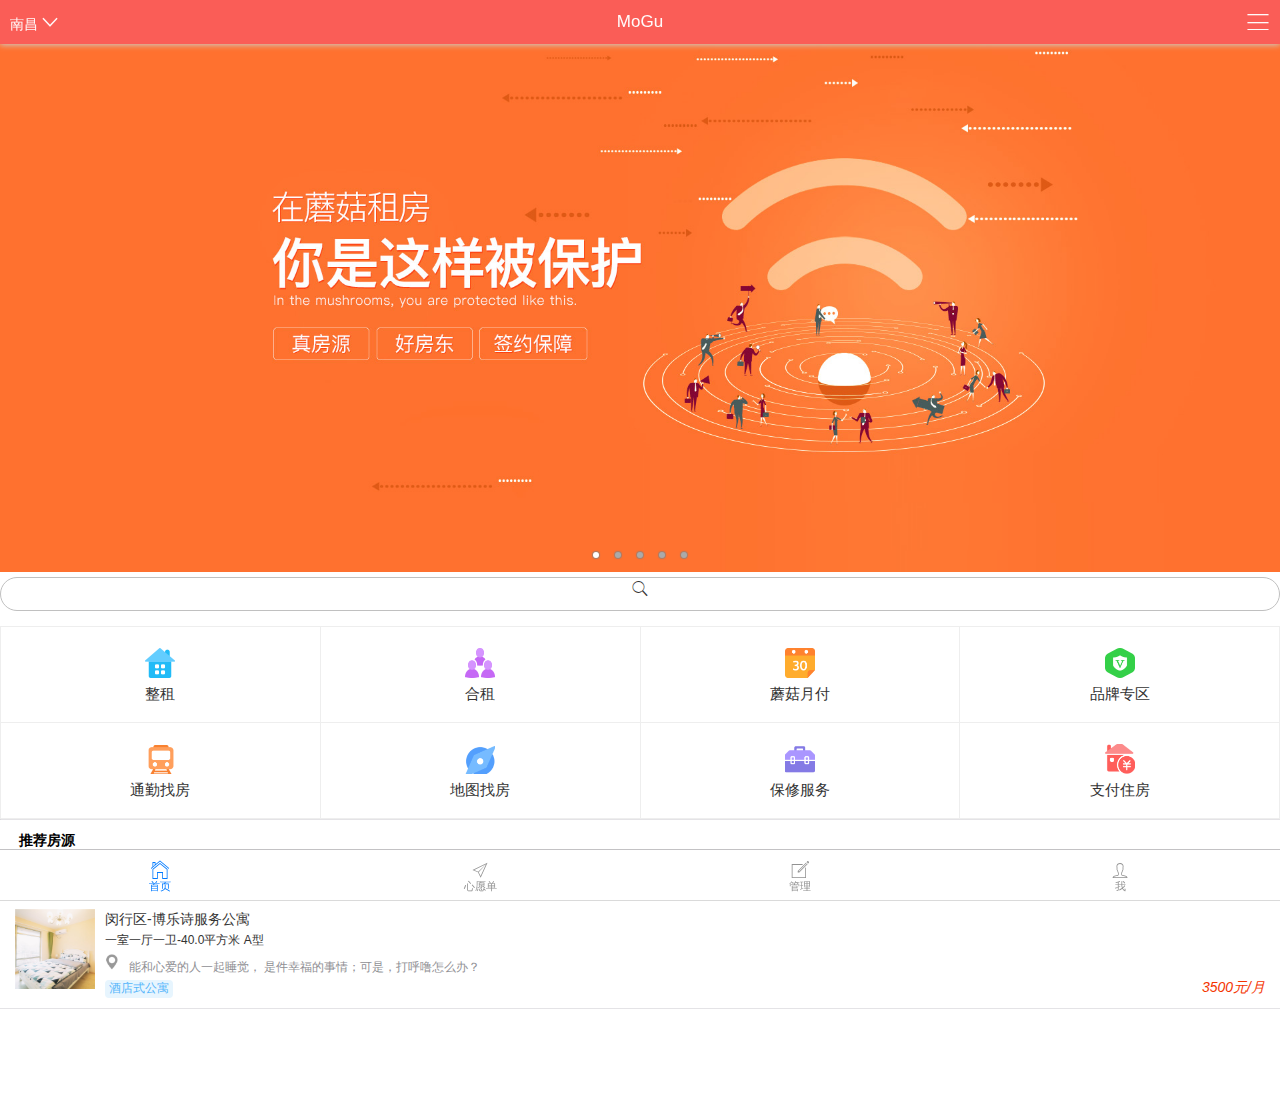
<file: index.html>
<!DOCTYPE html>
<html>

	<head>
		<meta charset="utf-8">
		<meta name="viewport" content="width=device-width,initial-scale=1,minimum-scale=1,maximum-scale=1,user-scalable=no" />
		<title></title>
		<script src="js/mui.min.js"></script>
		<link href="css/mui.min.css" rel="stylesheet" />
		<link href="css/style.css" rel="stylesheet" />
		<link href="css/bootstrap.css" rel="stylesheet" />
		<script>
			mui.init();
		</script>
	</head>

	<body>
		<!--//头部-->
		<header class="mui-bar mui-bar-nav" style="background-color:#FA5D57;">
			<a class="mui-text-left" style="color:snow;z-index: 1000;">南昌<span class="mui-icon mui-icon-arrowdown"></span></a>
			<h1 class="mui-title" style="color:snow;">MoGu</h1>
			<a id="offCanvasBtn" class="mui-pull-right mui-action-menu" style="color:snow;z-index:1000;"><span class="mui-icon mui-icon-bars "></span></a>
		</header>
		
			<!--轮播-->
		<div id="offCanvasContentScroll" class="mui-content" style="margin-top:-25px;">
			<div id="slider" class="mui-slider">
				<div class="mui-slider-group mui-slider-loop" style="">
					<div class="mui-slider-item mui-slider-item-duplicate">
						<a href="#"><img src="image/270748_1495096046131.jpg"></a>
					</div>
					<div class="mui-slider-item">
						<a href="#"><img src="image/120178_1490347515940.jpg"></a>
					</div>
					<div class="mui-slider-item">
						<a href="#"><img src="image/463771_1498811427502.jpg"></a>
					</div>
					<div class="mui-slider-item">
						<a href="#"><img src="image/487375_1499221560339.jpg"></a>
					</div>
					<div class="mui-slider-item">
						<a href="#"><img src="image/512215_1499667970690.jpg"></a>
					</div>

					<div class="mui-slider-item mui-slider-item-duplicate">
						<a href="#"><img src="image/270748_1495096046131.jpg"></a>
					</div>
				</div>
				<div class="mui-slider-indicator">
					<div class="mui-indicator mui-active"></div>
					<div class="mui-indicator"></div>
					<div class="mui-indicator"></div>
					<div class="mui-indicator"></div>
					<div class="mui-indicator"></div>
				</div>
			</div>

			<!--搜索-->
			<div class="mui-input-row mui-search" style="background-color: white;">
				<input id="search" type="search" style="background-color: white;border:1px silver solid; border-radius:50px;margin-top:5px;" class="mui-input-clear" placeholder="">
			</div>

			<!--九宫格-->
			<ul id="jiugongfe" class="mui-table-view mui-grid-view mui-grid-9" style="background-color: white;">
				<li class="mui-table-view-cell mui-media mui-col-xs-3 mui-col-sm-3">
					<a id="selectist.html">
						<img src="image/rent-fs3.png" style="height:30px;width:30px;" />
						<div class="mui-media-body">整租</div>
					</a>
				</li>
				<li class="mui-table-view-cell mui-media mui-col-xs-3 mui-col-sm-3">
					<a href="#" id="selectist.html">
						<img src="image/rent-fs2.png" style="height:30px;width:30px;" />
						<div class="mui-media-body">合租</div>
					</a>
				</li>
				<li class="mui-table-view-cell mui-media mui-col-xs-3 mui-col-sm-3">
					<a href="#">
						<img src="image/payment-monthly.png" style="height:30px;width:30px;" />
						<div class="mui-media-body">蘑菇月付</div>
					</a>
				</li>
				<li class="mui-table-view-cell mui-media mui-col-xs-3 mui-col-sm-3">
					<a href="#">
						<img src="image/brand.png" style="height:30px;width:30px;" />
						<div class="mui-media-body">品牌专区</div>
					</a>
				</li>
				<li class="mui-table-view-cell mui-media mui-col-xs-3 mui-col-sm-3">
					<a href="#">
						<img src="image/1ss.png" style="height:30px;width:30px;" />
						<div class="mui-media-body">通勤找房</div>
					</a>
				</li>
				<li class="mui-table-view-cell mui-media mui-col-xs-3 mui-col-sm-3">
					<a href="#">
						<img src="image/1ees.png" style="height:30px;width:30px;" />
						<div class="mui-media-body">地图找房</div>
					</a>
				</li>

				<li class="mui-table-view-cell mui-media mui-col-xs-3 mui-col-sm-3">
					<a href="#">
						<img src="image/1ee.png" style="height:30px;width:30px;" />
						<div class="mui-media-body">保修服务</div>
					</a>
				</li>

				<li class="mui-table-view-cell mui-media mui-col-xs-3 mui-col-sm-3">
					<a href="#">
						<img src="image/1tyl.png" style="height:30px;width:30px;" />
						<div class="mui-media-body">支付住房</div>
					</a>
				</li>
			</ul>

			<!--推荐房源-->
			<ul class="mui-table-view" id="ss">
				<li>
					<div class="mui-media-body" style="padding-top: 10px; color: #000000;">
						&nbsp;&nbsp; &nbsp; <strong>推荐房源</strong>

					</div>
				</li>
			</ul>
			<div class="mui-segmented-control" style="background-color:white;border: 0px #FF8888 solid;margin-bottom: 50px;color:#FF4E48;">
				<a class="mui-control-item">区域</a>

				<a class="mui-control-item mui-active" id="prive" href="prive">价格</a>
				<a id="menu-btn" class="mui-control-item" href="Pic.html">面积</a>
				<a class="mui-control-item" href="#popover">更多筛选</a>

			</div>
			<ul class="mui-table-view" id="ss" style="margin-top:-40px;margin-bottom: 100px;">
				<li class="mui-table-view-cell mui-media">
					<a href="homes.html">
						<img class="mui-media-object mui-pull-left" src="image/2002150_1499395420461.jpg" style="width:80px;">
						<div class="mui-media-body">
							闵行区-博乐诗服务公寓
							<br>
							<span style="font-size: 12px;">一室一厅一卫-40.0平方米 A型</span>

							<p class="mui-ellipsis" style="background: url(image/Screenshot_2017-07-12-08-34-39_3420119_3449993.png)  no-repeat;background-size:20px ; background-position:-5px;text-indent:2em;padding-top: 10px;font-size: 12px;">
								能和心爱的人一起睡觉， 是件幸福的事情；可是，打呼噜怎么办？
							</p>
							<code style="background-color: #E7F5FE; color:#56B6FB ; font-size: 12px;">酒店式公寓</code> <i class="mui-pull-right" style="color: #F43500;">3500元/月</i>
						</div>
					</a>
				</li>
			</ul>
		</div>
		<div id="ww"></div>

		<!--脚部导航-->
		<nav class="mui-bar mui-bar-tab" style="background: white;">
			<a class="mui-tab-item mui-active" index="0" href="index.html">
				<span class="mui-icon mui-icon-home"></span>
				<span class="mui-tab-label">首页</span>
			</a>
			<a class="mui-tab-item " index="1" href="heart.html">
				<span class="mui-icon mui-icon-paperplane"></span>
				<span class="mui-tab-label">心愿单</span>
			</a>
			<a class="mui-tab-item " index="2" href="index.html">
				<span class="mui-icon mui-icon-compose"></span>
				<span class="mui-tab-label">管理</span>
			</a>
			<a class="mui-tab-item " index="3" href="index.html">
				<span class="mui-icon mui-icon-person"></span>
				<span class="mui-tab-label">我</span>
			</a>
		</nav>

		<script type="text/javascript" src="js/jquery.min.js"></script>
		<script type="text/javascript" src="js/bootstrap.min.js"></script>
		<script src="js/mui.min.js"></script>
		<script>
			//      	轮播
			var gallery = mui('.mui-slider');
			gallery.slider({
				interval: 2000 //自动轮播周期，若为0则不自动播放，默认为0；
			});

			//			查询
			$("#search").blur(function() {
				if($("#search").val() != "") {
					query();
				} else {
					query();
				}
			});
			mui.init();

			//退出
			var first = null;
			mui.back = function() {
				//首次按键，提示‘再按一次退出应用’
				if(!first) {
					first = new Date().getTime();
					mui.toast('再按一次退出应用');
					setTimeout(function() {
						first = null;
					}, 1000);
				} else {
					if(new Date().getTime() - first < 1000) {
						plus.runtime.quit();
					}
				}

			}
		</script>
		<script type="text/javascript">
			mui('body').on('tap', 'a', function() {
				window.top.location.href = this.href;
			});
		</script>
	</body>

</html>
</file>
<file: css/style.css>
.mui-table-view .mui-media-object {
				line-height: 80px;
				max-width: 80px;
				height: 80px;
			}

        .mui-preview-image.mui-fullscreen {
            position: fixed;
            z-index: 20;
            background-color: #000;
        }
        
        .mui-preview-header,
        .mui-preview-footer {
            position: absolute;
            width: 100%;
            left: 0;
            z-index: 10;
        }
        
        .mui-preview-header {
            height: 44px;
            top: 0;
        }
        
        .mui-preview-footer {
            height: 50px;
            bottom: 0px;
        }
        
        .mui-preview-header .mui-preview-indicator {
            display: block;
            line-height: 25px;
            color: #fff;
            text-align: center;
            margin: 15px auto 4;
            width: 70px;
            background-color: rgba(0, 0, 0, 0.4);
            border-radius: 12px;
            font-size: 16px;
        }
        
        .mui-preview-image {
            display: none;
            -webkit-animation-duration: 0.5s;
            animation-duration: 0.5s;
            -webkit-animation-fill-mode: both;
            animation-fill-mode: both;
        }
        
        .mui-preview-image.mui-preview-in {
            -webkit-animation-name: fadeIn;
            animation-name: fadeIn;
        }
        
        .mui-preview-image.mui-preview-out {
            background: none;
            -webkit-animation-name: fadeOut;
            animation-name: fadeOut;
        }
        
        .mui-preview-image.mui-preview-out .mui-preview-header,
        .mui-preview-image.mui-preview-out .mui-preview-footer {
            display: none;
        }
        
        .mui-zoom-scroller {
            position: absolute;
            display: -webkit-box;
            display: -webkit-flex;
            display: flex;
            -webkit-box-align: center;
            -webkit-align-items: center;
            align-items: center;
            -webkit-box-pack: center;
            -webkit-justify-content: center;
            justify-content: center;
            left: 0;
            right: 0;
            bottom: 0;
            top: 0;
            width: 100%;
            height: 100%;
            margin: 0;
            -webkit-backface-visibility: hidden;
        }
        
        .mui-zoom {
            -webkit-transform-style: preserve-3d;
            transform-style: preserve-3d;
        }
        
        .mui-slider .mui-slider-group .mui-slider-item img {
            width: auto;
            height: auto;
            max-width: 100%;
            max-height: 100%;
        }
        
        .mui-android-4-1 .mui-slider .mui-slider-group .mui-slider-item img {
            width: 100%;
        }
        
        .mui-android-4-1 .mui-slider.mui-preview-image .mui-slider-group .mui-slider-item {
            display: inline-table;
        }
        
        .mui-android-4-1 .mui-slider.mui-preview-image .mui-zoom-scroller img {
            display: table-cell;
            vertical-align: middle;
        }
        
        .mui-preview-loading {
            position: absolute;
            width: 100%;
            height: 100%;
            top: 0;
            left: 0;
            display: none;
        }
        
        .mui-preview-loading.mui-active {
            display: block;
        }
        
        .mui-preview-loading .mui-spinner-white {
            position: absolute;
            top: 50%;
            left: 50%;
            margin-left: -25px;
            margin-top: -25px;
            height: 50px;
            width: 50px;
        }
        
        .mui-preview-image img.mui-transitioning {
            -webkit-transition: -webkit-transform 0.5s ease, opacity 0.5s ease;
            transition: transform 0.5s ease, opacity 0.5s ease;
        }
        
        @-webkit-keyframes fadeIn {
            0% {
                opacity: 0;
            }
            100% {
                opacity: 1;
            }
        }
        
        @keyframes fadeIn {
            0% {
                opacity: 0;
            }
            100% {
                opacity: 1;
            }
        }
        
        @-webkit-keyframes fadeOut {
            0% {
                opacity: 1;
            }
            100% {
                opacity: 0;
            }
        }
        
        @keyframes fadeOut {
            0% {
                opacity: 1;
            }
            100% {
                opacity: 0;
            }
        }
        
        p img {
            max-width: 100%;
            height: auto;
        }
        
        .mui-slider {
            z-index: 1;
            margin-top: 20px;
            overflow: hidden;
            width: 100%;
        }
        
        a {
            text-decoration: none;
            color: black;
        }
        
        .mui-table-view .mui-media-object {
            line-height: 80px;
            max-width: 80px;
            height: 80px;
        }
        
        .mui-bar {
            background-color: #C4E3F3;
        }
</file>
